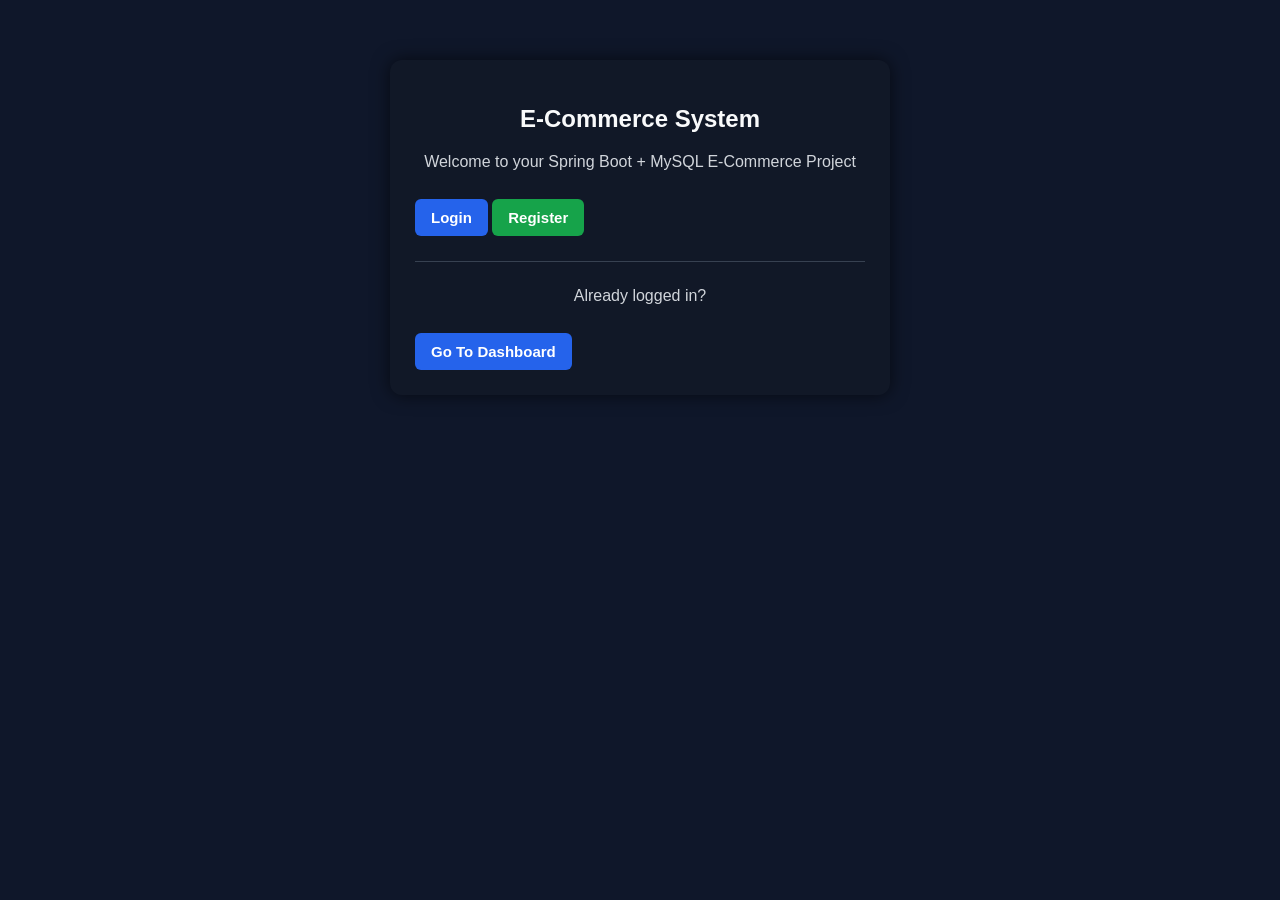
<file: ecommerce/src/main/resources/static/index.html>
<!DOCTYPE html>
<html>
<head>
    <meta charset="UTF-8">
    <title>E-Commerce Home</title>
    <link rel="stylesheet" href="style.css">
</head>
<body>

<div class="container">
    <h2>E-Commerce System</h2>

    <p style="text-align:center;">
        Welcome to your Spring Boot + MySQL E-Commerce Project
    </p>

    <button onclick="goToLogin()">Login</button>
    <button class="success-btn" onclick="goToRegister()">Register</button>

    <hr>

    <p style="text-align:center;">
        Already logged in?
    </p>

    <button onclick="goToDashboard()">Go To Dashboard</button>
</div>

<script>
function goToLogin() {
    window.location.href = "login.html";
}

function goToRegister() {
    window.location.href = "register.html";
}

function goToDashboard() {
    const userRole = localStorage.getItem("userRole");

    if(userRole === "admin") {
        window.location.href = "admin.html";
    }
    else if(userRole === "customer") {
        window.location.href = "customer.html";
    }
    else {
        alert("Please login first");
        window.location.href = "login.html";
    }
}
</script>

</body>
</html>
</file>
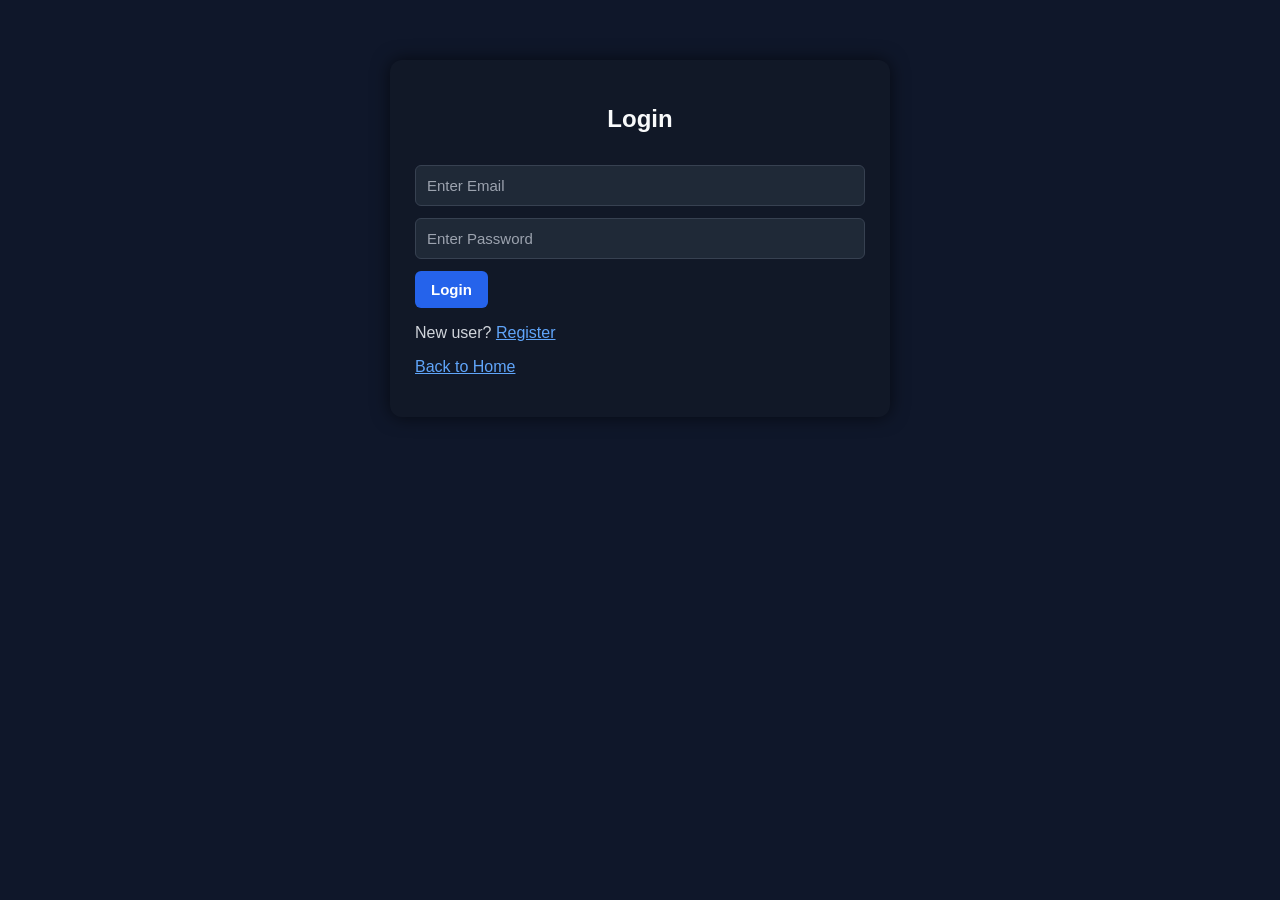
<file: ecommerce/src/main/resources/static/admin.html>
<!DOCTYPE html>
<html>
<head>
    <meta charset="UTF-8">
    <title>Admin Dashboard</title>
    <link rel="stylesheet" href="style.css">
</head>
<body>

<div class="container dashboard-container">
    <h2>Admin Dashboard</h2>

    <p id="welcomeText"></p>

    <button onclick="viewProducts()">View Products</button>
    <button class="danger-btn" onclick="logout()">Logout</button>

    <hr>

    <h3>Add Product</h3>

    <input type="text" id="productName" placeholder="Product Name">
    <input type="text" id="productCategory" placeholder="Category">
    <input type="number" id="productPrice" placeholder="Price">
    <input type="number" id="productStock" placeholder="Stock">

    <button class="success-btn" onclick="addProduct()">Add Product</button>

    <hr>

    <h3>Products</h3>

<input type="text" id="adminSearchKeyword" placeholder="Search product by name">
<button onclick="searchProducts()">Search</button>
<button onclick="viewProducts()">Show All Products</button>

<div id="products" class="grid"></div>
</div>

<script>
const userId = localStorage.getItem("userId");
const userName = localStorage.getItem("userName");
const userRole = localStorage.getItem("userRole");

if(userId === null) {
    alert("Please login first");
    window.location.href = "login.html";
}

if(userRole !== "admin") {
    alert("Only admin can access this page");
    window.location.href = "login.html";
}

document.getElementById("welcomeText").innerText =
    "Welcome, " + userName + " (" + userRole + ")";

function viewProducts() {
    fetch("http://localhost:8080/products")
        .then(response => response.json())
        .then(products => {
            let output = "";

            if(products.length === 0) {
                output = "<p>No products available</p>";
            }

            products.forEach(product => {
                output += `
                    <div class="card">
                        <p><b>${product.name}</b></p>
                        <p>Product ID: ${product.id}</p>
                        <p>Category: ${product.category}</p>
                        <p>Price: Rs. ${product.price}</p>
                        <p>Stock: ${product.stock}</p>

                        <input type="text" id="name-${product.id}" value="${product.name}">
                        <input type="text" id="category-${product.id}" value="${product.category}">
                        <input type="number" id="price-${product.id}" value="${product.price}">
                        <input type="number" id="stock-${product.id}" value="${product.stock}">

                        <button onclick="updateProduct(${product.id})">
                            Update
                        </button>

                        <button class="danger-btn" onclick="deleteProduct(${product.id})">
                            Delete
                        </button>
                    </div>
                `;
            });

            document.getElementById("products").innerHTML = output;
        })
        .catch(error => {
            console.error(error);
            alert("Failed to load products");
        });
}

function searchProducts() {
    const keyword = document.getElementById("adminSearchKeyword").value;

    if(keyword.trim() === "") {
        alert("Enter product name to search");
        return;
    }

    fetch("http://localhost:8080/products/search?keyword=" + keyword)
        .then(response => response.json())
        .then(products => {
            let output = "";

            if(products.length === 0) {
                output = "<p>No product found</p>";
            }

            products.forEach(product => {
                output += `
                    <div class="card">
                        <p><b>${product.name}</b></p>
                        <p>Product ID: ${product.id}</p>
                        <p>Category: ${product.category}</p>
                        <p>Price: Rs. ${product.price}</p>
                        <p>Stock: ${product.stock}</p>

                        <input type="text" id="name-${product.id}" value="${product.name}">
                        <input type="text" id="category-${product.id}" value="${product.category}">
                        <input type="number" id="price-${product.id}" value="${product.price}">
                        <input type="number" id="stock-${product.id}" value="${product.stock}">

                        <button onclick="updateProduct(${product.id})">
                            Update
                        </button>

                        <button class="danger-btn" onclick="deleteProduct(${product.id})">
                            Delete
                        </button>
                    </div>
                `;
            });

            document.getElementById("products").innerHTML = output;
        })
        .catch(error => {
            console.error(error);
            alert("Search failed");
        });
}


function addProduct() {
    const product = {
        name: document.getElementById("productName").value,
        category: document.getElementById("productCategory").value,
        price: Number(document.getElementById("productPrice").value),
        stock: Number(document.getElementById("productStock").value)
    };

    fetch("http://localhost:8080/products", {
        method: "POST",
        headers: {
            "Content-Type": "application/json"
        },
        body: JSON.stringify(product)
    })
    .then(response => response.json())
    .then(data => {
        alert("Product added successfully");

        document.getElementById("productName").value = "";
        document.getElementById("productCategory").value = "";
        document.getElementById("productPrice").value = "";
        document.getElementById("productStock").value = "";

        viewProducts();
    })
    .catch(error => {
        console.error(error);
        alert("Failed to add product");
    });
}

function updateProduct(productId) {
    const updatedProduct = {
        name: document.getElementById("name-" + productId).value,
        category: document.getElementById("category-" + productId).value,
        price: Number(document.getElementById("price-" + productId).value),
        stock: Number(document.getElementById("stock-" + productId).value)
    };

    fetch("http://localhost:8080/products/" + productId, {
        method: "PUT",
        headers: {
            "Content-Type": "application/json"
        },
        body: JSON.stringify(updatedProduct)
    })
    .then(response => response.json())
    .then(data => {
        alert("Product updated successfully");
        viewProducts();
    })
    .catch(error => {
        console.error(error);
        alert("Failed to update product");
    });
}

function deleteProduct(productId) {
    fetch("http://localhost:8080/products/" + productId, {
        method: "DELETE"
    })
    .then(response => response.text())
    .then(message => {
        alert("Product deleted successfully");
        viewProducts();
    })
    .catch(error => {
        console.error(error);
        alert("Failed to delete product");
    });
}

function logout() {
    localStorage.clear();
    window.location.href = "login.html";
}

viewProducts();
</script>

</body>
</html>
</file>
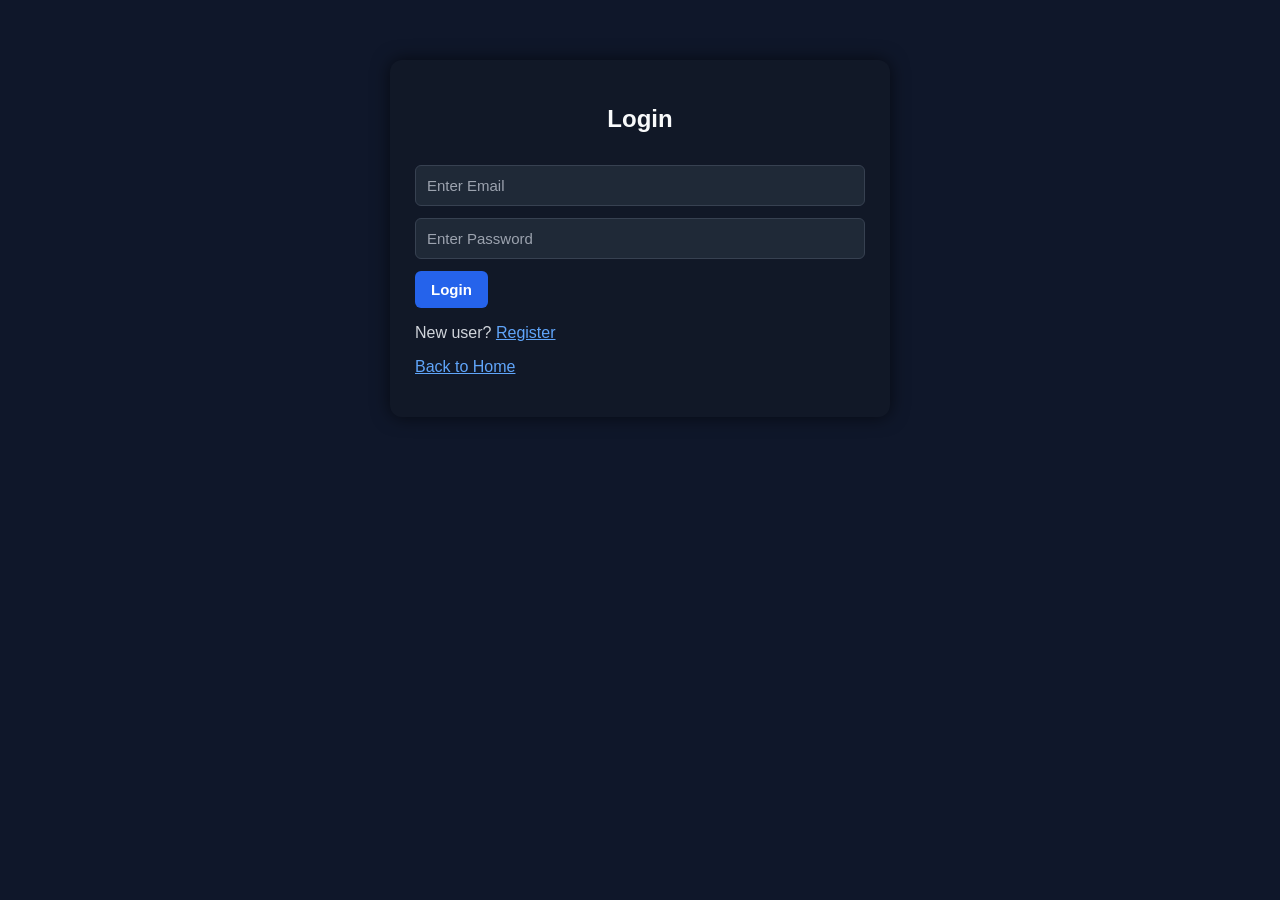
<file: ecommerce/src/main/resources/static/customer.html>
<!DOCTYPE html>
<html>
<head>
    <meta charset="UTF-8">
    <title>Customer Dashboard</title>
    <link rel="stylesheet" href="style.css">
</head>
<body>

<div class="container" style="width:90%; max-width:1200px; margin:40px auto;">
    <h2>Customer Dashboard</h2>

    <p id="welcomeText"></p>

<div class="button-row">
<div style="display:flex; gap:12px; flex-wrap:wrap; justify-content:center; margin-top:25px;">
    <button style="width:180px; padding:10px;" onclick="viewProducts()">View Products</button>
    <button style="width:180px; padding:10px;" onclick="viewCart()">View Cart</button>
    <button style="width:180px; padding:10px;" onclick="viewOrders()">View Order History</button>
    <button style="width:180px; padding:10px; background:#dc2626; color:white;" onclick="logout()">Logout</button>
</div>
</div>

    <hr>

    <h3>Products</h3>

<div class="search-row">
<div style="display:flex; gap:12px; justify-content:center; align-items:center; margin-top:25px; flex-wrap:wrap;">
    <input 
        type="text" 
        id="customerSearchKeyword" 
        placeholder="Search product by name"
        style="width:260px; padding:10px; background:#1f2937; color:white; border:1px solid #374151; border-radius:6px;"
    >

    <button style="width:140px; padding:10px;" onclick="searchProducts()">Search</button>

    <button style="width:180px; padding:10px;" onclick="viewProducts()">Show All Products</button>
</div>
</div>
</div>

    <div id="products" style="width:90%; max-width:1200px; margin:25px auto; display:grid; grid-template-columns:repeat(auto-fit, minmax(260px, 1fr)); gap:18px;"></div>

    <h3>Cart</h3>
    <div id="cart" style="width:90%; max-width:1200px; margin:25px auto; display:grid; grid-template-columns:repeat(auto-fit, minmax(260px, 1fr)); gap:18px;"></div>

    <h3>Orders / Invoice</h3>
    <div id="orders" style="width:90%; max-width:1200px; margin:25px auto; display:grid; grid-template-columns:repeat(auto-fit, minmax(260px, 1fr)); gap:18px;"></div>
</div>

<script>
const userId = localStorage.getItem("userId");
const userName = localStorage.getItem("userName");
const userRole = localStorage.getItem("userRole");

if(userId === null) {
    alert("Please login first");
    window.location.href = "login.html";
}

if(userRole !== "customer") {
    alert("Only customer can access this page");
    window.location.href = "login.html";
}

document.getElementById("welcomeText").innerText =
    "Welcome, " + userName + " (" + userRole + ")";

function viewProducts() {
    fetch("http://localhost:8080/products")
        .then(response => response.json())
        .then(products => {
            let output = "";

            if(products.length === 0) {
                output = "<p>No products available</p>";
            }

            products.forEach(product => {
                output += `
                    <div class="card">
                        <p><b>${product.name}</b></p>
                        <p>Category: ${product.category}</p>
                        <p>Price: ₹${product.price}</p>
                        <p>Stock: ${product.stock}</p>

                        <input type="number" id="qty-${product.id}" value="1" min="1">

                        <button 
                        style="width:100%; padding:10px; background:#2563eb; color:white; border:none; border-radius:6px;"
                        onclick="addToCart(${product.id})">
                        Add To Cart
                    </button>
                    </div>
                `;
            });

            document.getElementById("products").innerHTML = output;
        })
        .catch(error => {
            console.error(error);
            alert("Failed to load products");
        });
}

function searchProducts() {
    const keyword = document.getElementById("customerSearchKeyword").value;

    if(keyword.trim() === "") {
        alert("Enter product name to search");
        return;
    }

    fetch("http://localhost:8080/products/search?keyword=" + keyword)
        .then(response => response.json())
        .then(products => {
            let output = "";

            if(products.length === 0) {
                output = "<p>No product found</p>";
            }

            products.forEach(product => {
                output += `
                    <div class="card">
                        <p><b>${product.name}</b></p>
                        <p>Category: ${product.category}</p>
                        <p>Price: Rs. ${product.price}</p>
                        <p>Stock: ${product.stock}</p>

                        <input type="number" id="qty-${product.id}" value="1" min="1">

                        <button 
                        style="width:100%; padding:10px; background:#2563eb; color:white; border:none; border-radius:6px;"
                        onclick="addToCart(${product.id})">
                        Add To Cart
                    </button>
                    </div>
                `;
            });

            document.getElementById("products").innerHTML = output;
        })
        .catch(error => {
            console.error(error);
            alert("Search failed");
        });
}

function addToCart(productId) {

    const quantityInput =
        document.getElementById("qty-" + productId);

    const quantity =
        Number(quantityInput.value);

    if(quantity <= 0) {
        alert("Quantity must be at least 1");
        return;
    }

    const cartItem = {
        userId: Number(userId),
        productId: productId,
        quantity: quantity
    };

    fetch("http://localhost:8080/cart/add", {
        method: "POST",
        headers: {
            "Content-Type": "application/json"
        },
        body: JSON.stringify(cartItem)
    })
    .then(response => response.json())
    .then(data => {
        alert("Product added to cart");
        viewCart();
    })
    .catch(error => {
        console.error(error);
        alert("Failed to add product to cart");
    });
}

function viewCart() {
    fetch("http://localhost:8080/cart/" + userId)
        .then(response => response.json())
        .then(cartItems => {
            let output = "";
            let total = 0;

            if(cartItems.length === 0) {
                output = "<p>Cart is empty</p>";
                document.getElementById("cart").innerHTML = output;
                return;
            }

            cartItems.forEach(item => {
                output += `
                    <div class="card">
                        <p><b>${item.productName}</b></p>
                        <p>Product ID: ${item.productId}</p>
                        <p>Price: ₹${item.price}</p>
                        <p>Quantity: ${item.quantity}</p>
                        <p>Subtotal: ₹${item.subtotal}</p>

                        <button class="danger-btn" onclick="removeCartItem(${item.cartId})">
                            Remove
                        </button>
                    </div>
                `;

                total += item.subtotal;
            });

            output += `
            <div class="card">
                <h3>Total: Rs. ${total}</h3>
                <button class="success-btn" onclick="checkout()">
                    Checkout
                </button>
            </div>
        `;

            document.getElementById("cart").innerHTML = output;
        })
        .catch(error => {
            console.error(error);
            alert("Failed to load cart");
        });
}

function removeCartItem(cartId) {
    fetch("http://localhost:8080/cart/item/" + cartId, {
        method: "DELETE"
    })
    .then(response => response.text())
    .then(message => {
        alert(message);
        viewCart();
    })
    .catch(error => {
        console.error(error);
        alert("Failed to remove item");
    });
}

function checkout() {
    fetch("http://localhost:8080/orders/place/" + userId, {
        method: "POST"
    })
    .then(response => response.json())
    .then(order => {
        alert("Order placed successfully. Order ID: " + order.id);
        viewCart();
        viewOrders();
    })
    .catch(error => {
        console.error(error);
        alert("Checkout failed");
    });
}

function viewOrders() {
    fetch("http://localhost:8080/orders/" + userId)
        .then(response => response.json())
        .then(orders => {
            let output = "";

            if(orders.length === 0) {
                output = "<p>No orders found</p>";
            }

            orders.forEach(order => {
                output += `
                    <div class="card">
                        <p><b>Order ID:</b> ${order.id}</p>
                        <p>Total Amount: ₹${order.totalAmount}</p>

                        <button onclick="viewInvoice(${order.id})">
                            View Invoice
                        </button>
                    </div>
                `;
            });

            document.getElementById("orders").innerHTML = output;
        })
        .catch(error => {
            console.error(error);
            alert("Failed to load orders");
        });
}

function viewInvoice(orderId) {
    fetch("http://localhost:8080/orders/invoice/" + orderId)
        .then(response => response.json())
        .then(invoice => {
            let output = `
                <div class="card">
                    <h3>Invoice</h3>
                    <p><b>Order ID:</b> ${invoice.orderId}</p>
                    <p><b>User ID:</b> ${invoice.userId}</p>
                </div>
            `;

            invoice.items.forEach(item => {
                output += `
                    <div class="card">
                        <p><b>${item.productName}</b></p>
                        <p>Price: ₹${item.price}</p>
                        <p>Quantity: ${item.quantity}</p>
                        <p>Subtotal: ₹${item.subtotal}</p>
                    </div>
                `;
            });

            output += `
                <div class="card">
                    <h3>Total Amount: ₹${invoice.totalAmount}</h3>
                    <button onclick="viewOrders()">Back To Orders</button>
                </div>
            `;

            document.getElementById("orders").innerHTML = output;
        })
        .catch(error => {
            console.error(error);
            alert("Failed to load invoice");
        });
}

function logout() {
    localStorage.clear();
    window.location.href = "login.html";
}
</script>

</body>
</html>
</file>
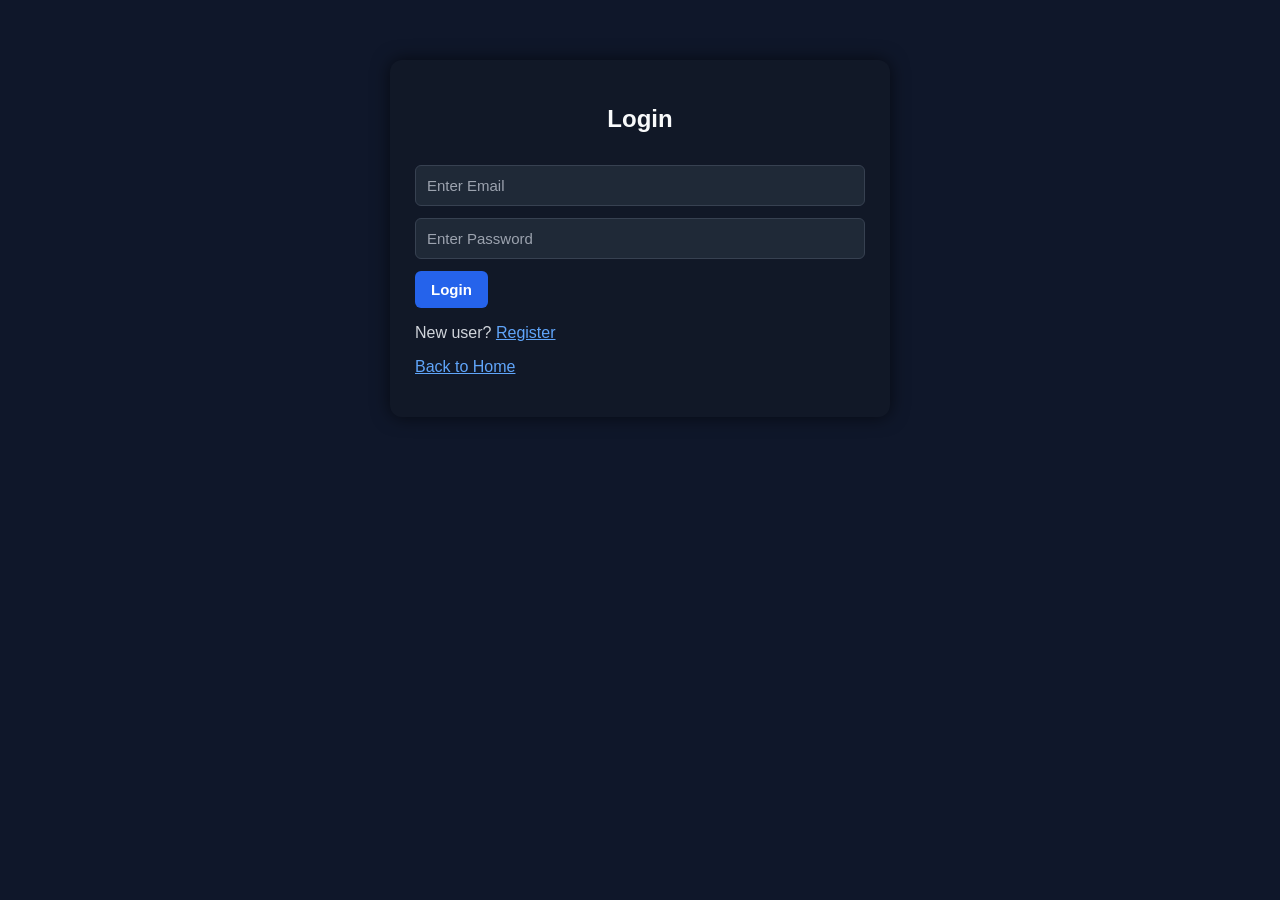
<file: ecommerce/src/main/resources/static/login.html>
<!DOCTYPE html>
<html>
<head>
    <title>Login</title>
    <link rel="stylesheet" href="style.css">
</head>
<body>

<div class="container">
    <h2>Login</h2>

    <input type="email" id="email" placeholder="Enter Email">
    <input type="password" id="password" placeholder="Enter Password">

    <button onclick="loginUser()">Login</button>

    <p>New user? <a href="register.html">Register</a></p>
    <p><a href="index.html">Back to Home</a></p>
</div>

<script>
function loginUser() {

    const loginData = {
        email: document.getElementById("email").value,
        password: document.getElementById("password").value
    };

    fetch("http://localhost:8080/auth/login", {
        method: "POST",
        headers: {
            "Content-Type": "application/json"
        },
        body: JSON.stringify(loginData)
    })
    .then(response => response.json())
    .then(user => {

        if(user === null) {
            alert("Invalid Email or Password");
            return;
        }

        localStorage.setItem("userId", user.id);
        localStorage.setItem("userName", user.name);
        localStorage.setItem("userRole", user.role);

        if(user.role === "admin") {
            window.location.href = "admin.html";
        }
        else {
            window.location.href = "customer.html";
        }
    })
    .catch(error => {
        alert("Login Failed");
        console.error(error);
    });
}
</script>

</body>
</html>
</file>
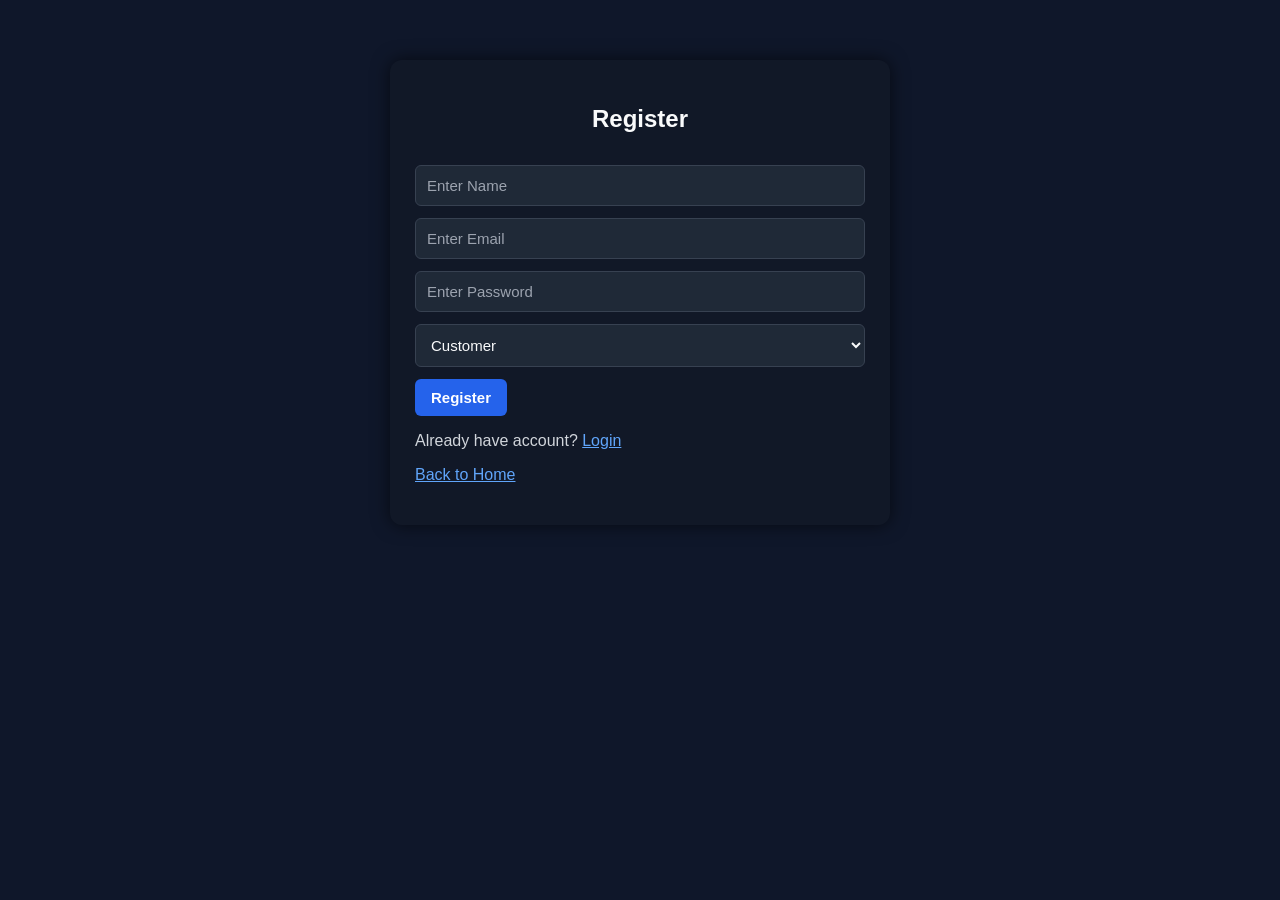
<file: ecommerce/src/main/resources/static/register.html>
<!DOCTYPE html>
<html>
<head>
    <title>Register</title>
    <link rel="stylesheet" href="style.css">
</head>
<body>

<div class="container">
    <h2>Register</h2>

    <input type="text" id="name" placeholder="Enter Name">
    <input type="email" id="email" placeholder="Enter Email">
    <input type="password" id="password" placeholder="Enter Password">

    <select id="role">
        <option value="customer">Customer</option>
        <option value="admin">Admin</option>
    </select>

    <button onclick="registerUser()">Register</button>

    <p>Already have account? <a href="login.html">Login</a></p>
    <p><a href="index.html">Back to Home</a></p>
</div>

<script>
function registerUser() {

    const user = {
        name: document.getElementById("name").value,
        email: document.getElementById("email").value,
        password: document.getElementById("password").value,
        role: document.getElementById("role").value
    };

    fetch("http://localhost:8080/auth/register", {
        method: "POST",
        headers: {
            "Content-Type": "application/json"
        },
        body: JSON.stringify(user)
    })
    .then(response => response.json())
    .then(data => {
        alert("Registration Successful");
        window.location.href = "login.html";
    })
    .catch(error => {
        alert("Registration Failed");
        console.error(error);
    });
}
</script>

</body>
</html>
</file>
<file: ecommerce/src/main/resources/static/style.css>
body {
    font-family: Arial, sans-serif;
    background: #0f172a;
    color: #e5e7eb;
    margin: 0;
    padding: 0;
}

.container {
    width: 450px;
    margin: 60px auto;
    background: #111827;
    padding: 25px;
    border-radius: 12px;
    box-shadow: 0 0 18px rgba(0, 0, 0, 0.6);
}

.container.dashboard-container {
    width: 90%;
    max-width: 1200px;
    margin: 40px auto;
}

h2, h3 {
    text-align: center;
    color: #f9fafb;
}

p {
    color: #d1d5db;
}

a {
    color: #60a5fa;
}

hr {
    border: none;
    height: 1px;
    background: #374151;
    margin: 25px 0;
}

input, select {
    width: 100%;
    padding: 11px;
    margin-top: 12px;
    box-sizing: border-box;
    border-radius: 6px;
    font-size: 15px;
    background: #1f2937;
    color: #f9fafb;
    border: 1px solid #374151;
}

input::placeholder {
    color: #9ca3af;
}

button {
    padding: 10px 16px;
    margin-top: 12px;
    border-radius: 6px;
    background: #2563eb;
    color: white;
    border: none;
    cursor: pointer;
    font-size: 15px;
    font-weight: bold;
}

button:hover {
    background: #1d4ed8;
}

.danger-btn {
    background: #dc2626;
}

.danger-btn:hover {
    background: #b91c1c;
}

.success-btn {
    background: #16a34a;
}

.success-btn:hover {
    background: #15803d;
}

.card {
    background: #1f2937;
    border: 1px solid #374151;
    padding: 15px;
    margin: 0;
    border-radius: 10px;
}

.card b {
    color: #ffffff;
}

.card button {
    width: 100%;
}

.grid {
    display: grid;
    grid-template-columns: repeat(auto-fit, minmax(260px, 1fr));
    gap: 18px;
    margin-top: 15px;
}

.button-row {
    display: flex;
    gap: 12px;
    flex-wrap: wrap;
    margin-top: 12px;
}

.button-row button {
    flex: 1;
    min-width: 160px;
}

.search-row {
    display: flex;
    gap: 12px;
    margin-top: 12px;
}

.search-row input {
    flex: 1;
    margin-top: 12px;
}

.search-row button {
    min-width: 140px;
}
</file>
